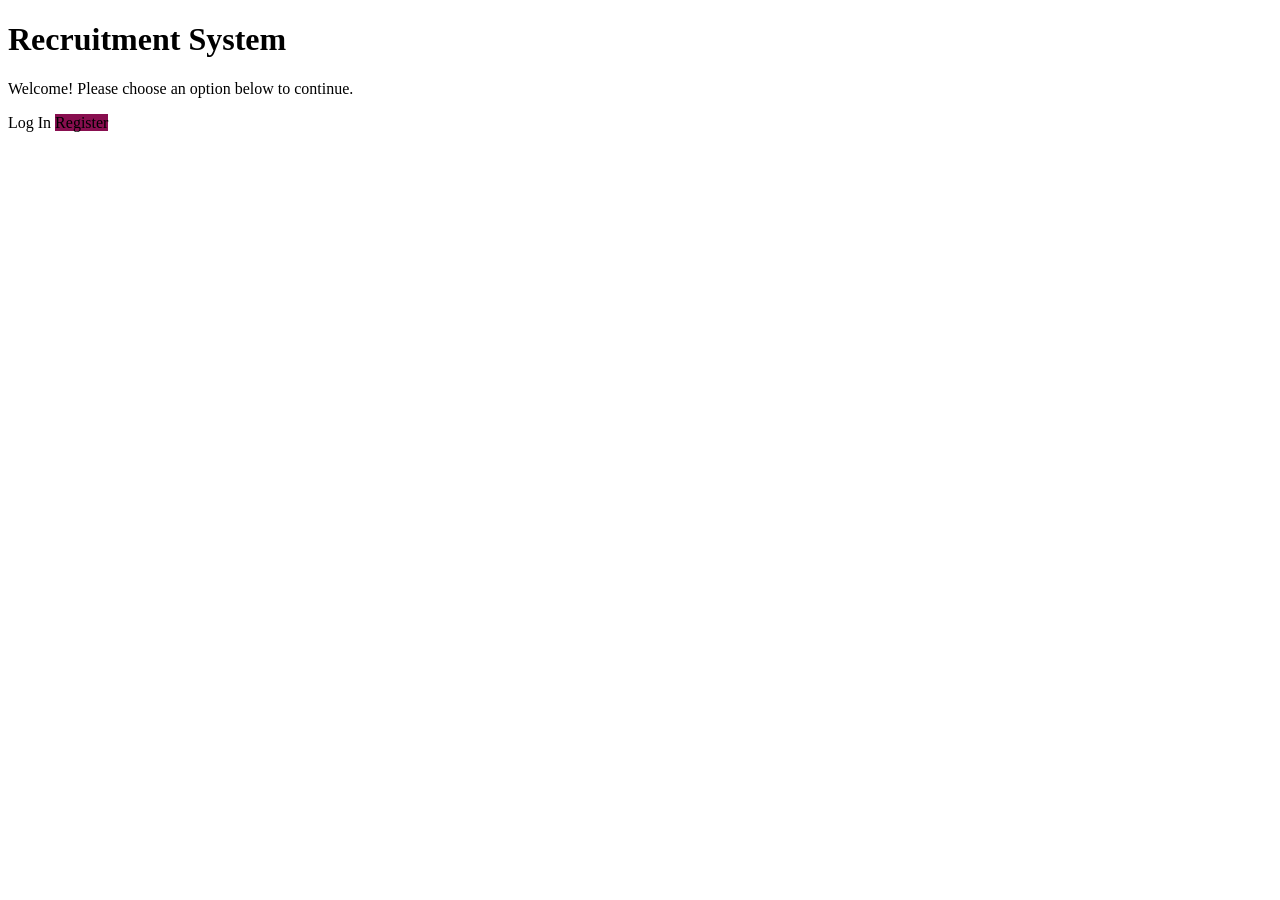
<file: src/main/resources/templates/index.html>
<!DOCTYPE html>
<html xmlns:th="http://www.thymeleaf.org">
  <head>
    <meta charset="UTF-8" />
    <title>Recruitment - Start</title>
    <link rel="stylesheet" th:href="@{/css/style.css}" />
  </head>
  <body>
    <div class="container text-center">
      <h1>Recruitment System</h1>
      <p>Welcome! Please choose an option below to continue.</p>
      <div class="mt-30 flex-row" style="justify-content: center; gap: 20px">
        <a th:href="@{/login}" class="btn">Log In</a>
        <a th:href="@{/register}" class="btn" style="background-color: #880e4f"
          >Register</a
        >
      </div>
    </div>
  </body>
</html>
</file>
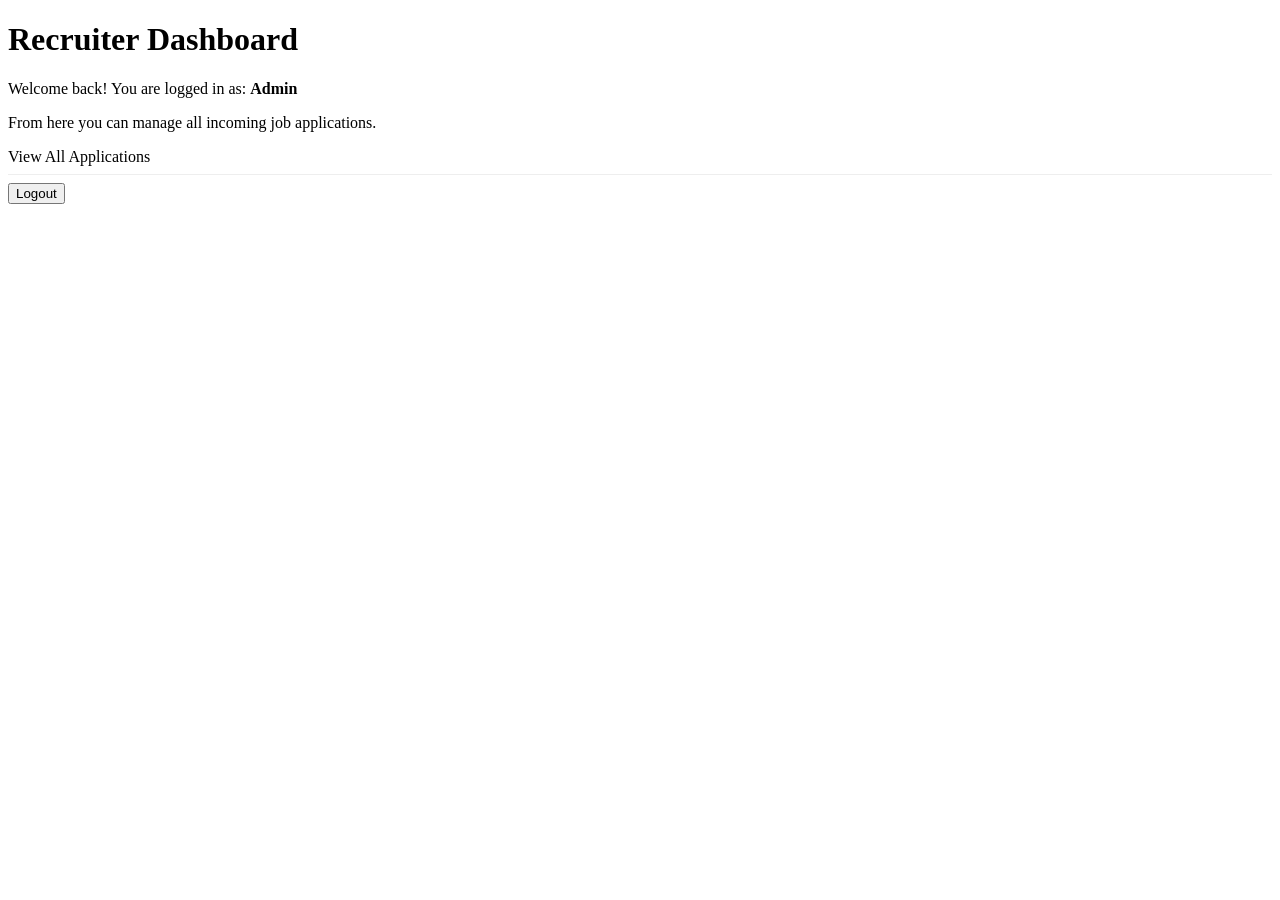
<file: src/main/resources/templates/admin-dashboard.html>
<!DOCTYPE html>
<html xmlns:th="http://www.thymeleaf.org">
  <head>
    <meta charset="UTF-8" />
    <title>Recruiter Dashboard</title>
    <link rel="stylesheet" th:href="@{/css/style.css}" />
  </head>
  <body>
    <div class="container">
      <h1>Recruiter Dashboard</h1>
      <div class="section-card">
        <p>
          Welcome back! You are logged in as:
          <strong th:text="${username}">Admin</strong>
        </p>
        <p>From here you can manage all incoming job applications.</p>
      </div>
      <div class="mt-30 text-center">
        <a th:href="@{/recruiter/applications}" class="btn"
          >View All Applications</a
        >
      </div>
      <hr class="mt-30" style="border: 0; border-top: 1px solid #eee" />
      <div class="text-center">
        <form th:action="@{/logout}" method="post">
          <button type="submit" class="btn-secondary">Logout</button>
        </form>
      </div>
    </div>
  </body>
</html>
</file>
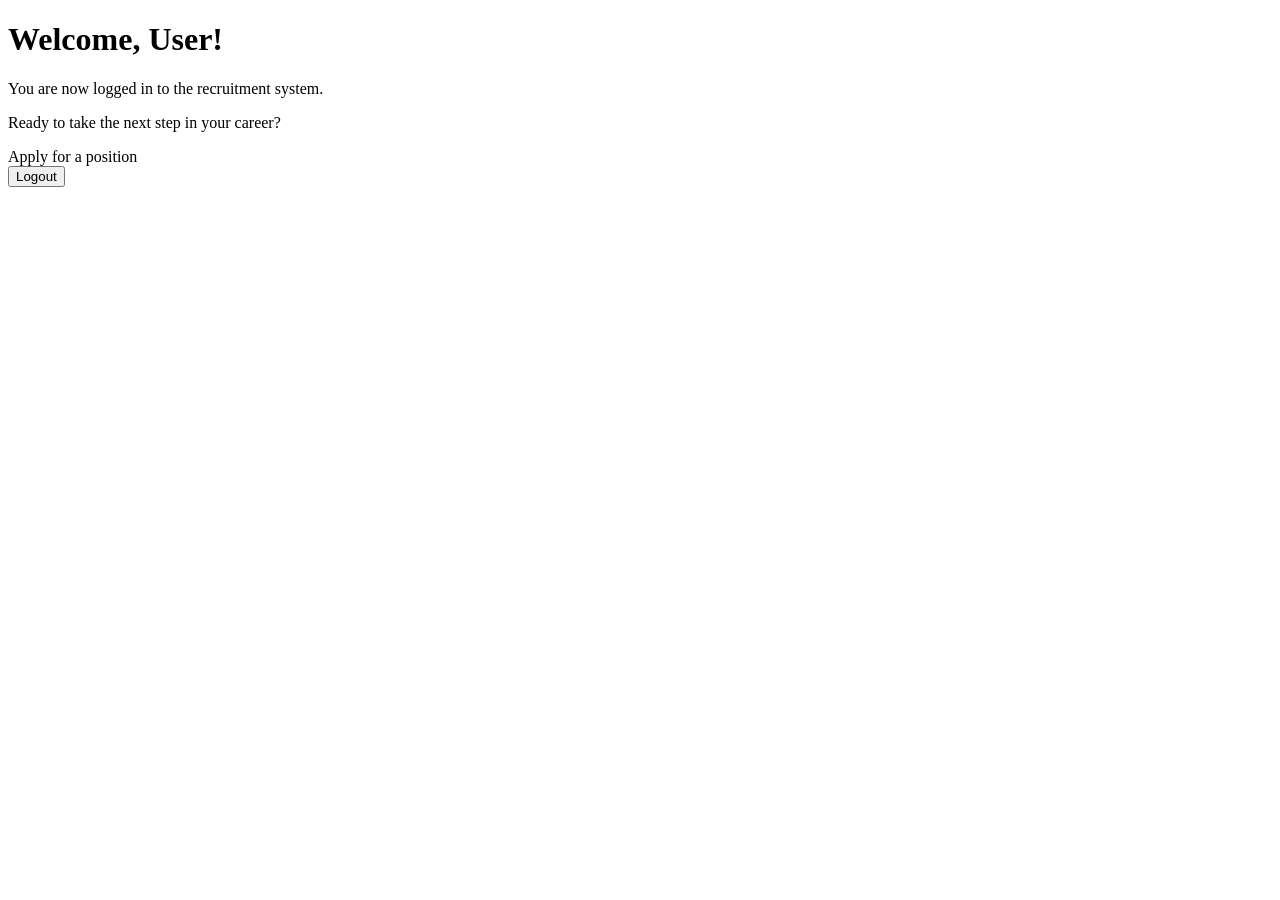
<file: src/main/resources/templates/applicant-home.html>
<!DOCTYPE html>
<html xmlns:th="http://www.thymeleaf.org">
  <head>
    <meta charset="UTF-8" />
    <title>Applicant Home</title>
    <link rel="stylesheet" th:href="@{/css/style.css}" />
  </head>
  <body>
    <div class="container">
      <h1>Welcome, <span th:text="${username}">User</span>!</h1>
      <div class="section-card">
        <p>You are now logged in to the recruitment system.</p>
        <p>Ready to take the next step in your career?</p>
      </div>
      <div class="mt-30 text-center">
        <a th:href="@{/applicant/apply}" class="btn">Apply for a position</a>
      </div>
      <div class="mt-40 text-center">
        <form th:action="@{/logout}" method="post">
          <button type="submit" class="btn-secondary">Logout</button>
        </form>
      </div>
    </div>
  </body>
</html>
</file>
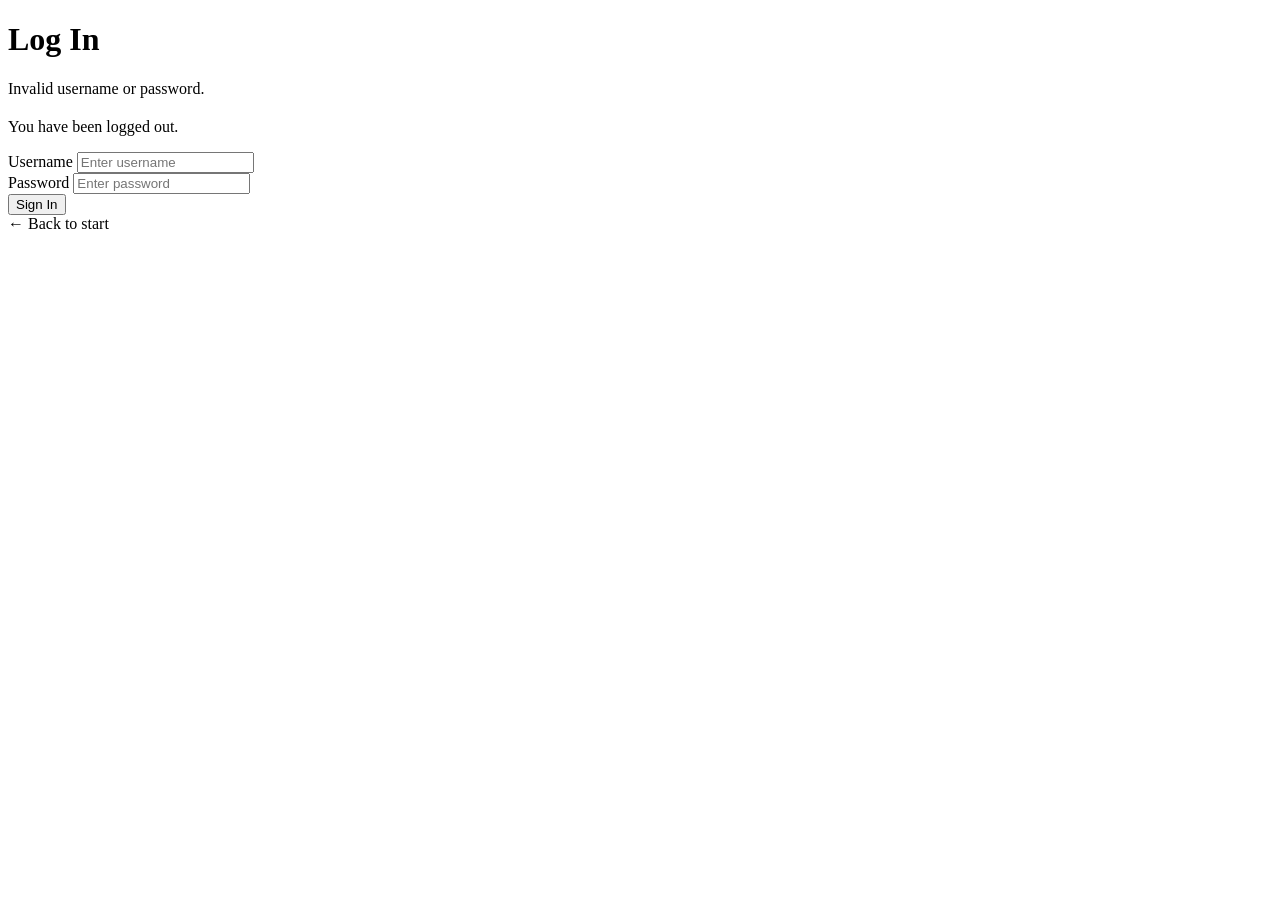
<file: src/main/resources/templates/login.html>
<!DOCTYPE html>
<html xmlns:th="http://www.thymeleaf.org">
  <head>
    <meta charset="UTF-8" />
    <title>Log In</title>
    <link rel="stylesheet" th:href="@{/css/style.css}" />
  </head>
  <body>
    <div class="container container-narrow">
      <h1>Log In</h1>

      <div th:if="${successMsg}" class="section-card success-card">
        <p th:text="${successMsg}"></p>
      </div>
      <div
        th:if="${param.error}"
        class="error-msg text-center mt-30"
        style="margin-bottom: 20px"
      >
        Invalid username or password.
      </div>
      <div th:if="${param.logout}" class="section-card">
        <p>You have been logged out.</p>
      </div>

      <form th:action="@{/login}" method="post">
        <div class="form-group">
          <label>Username</label>
          <input
            type="text"
            name="username"
            required
            placeholder="Enter username"
          />
        </div>
        <div class="form-group">
          <label>Password</label>
          <input
            type="password"
            name="password"
            required
            placeholder="Enter password"
          />
        </div>
        <button type="submit" class="btn btn-full">Sign In</button>
      </form>

      <div class="mt-30 text-center">
        <a th:href="@{/}" class="btn-secondary" style="text-decoration: none"
          >← Back to start</a
        >
      </div>
    </div>
  </body>
</html>
</file>
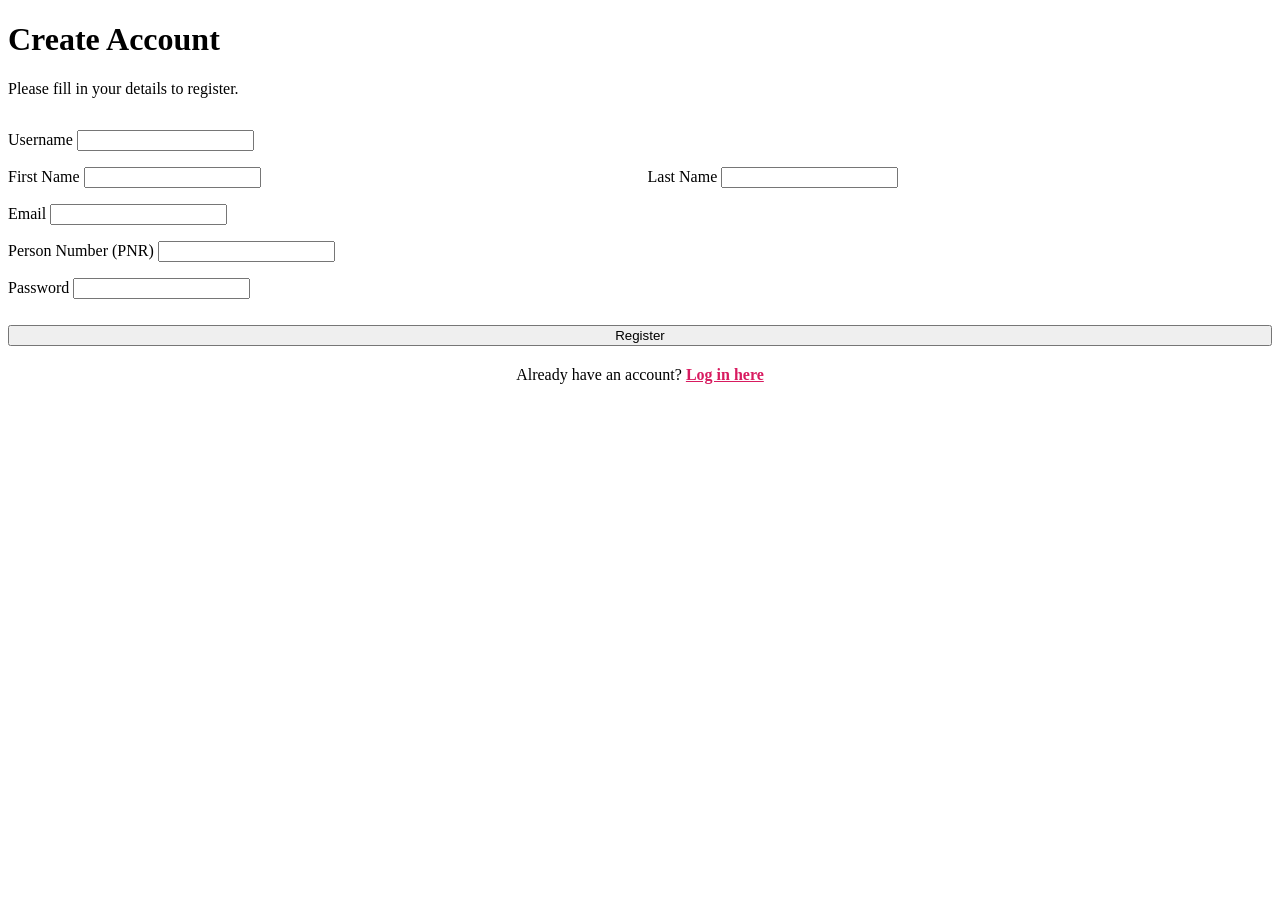
<file: src/main/resources/templates/register.html>
<!DOCTYPE html>
<html xmlns:th="http://www.thymeleaf.org">
  <head>
    <title>Register Account</title>
    <link rel="stylesheet" th:href="@{/css/style.css}" />
  </head>
  <body>
    <div class="container">
      <h1>Create Account</h1>
      <div
        th:if="${regError}"
        class="error-msg text-center"
        style="margin-bottom: 20px"
      >
        <p th:text="${regError}"></p>
      </div>
      <p style="margin-bottom: 2rem">
        Please fill in your details to register.
      </p>

      <form th:action="@{/register}" th:object="${user}" method="post">
        <div class="form-group">
          <label>Username</label>
          <input
            type="text"
            th:field="*{username}"
            th:classappend="${#fields.hasErrors('username')} ? 'is-invalid'"
          />
          <p
            class="error-msg"
            th:if="${#fields.hasErrors('username')}"
            th:errors="*{username}"
          ></p>
        </div>

        <div style="display: grid; grid-template-columns: 1fr 1fr; gap: 15px">
          <div class="form-group">
            <label>First Name</label>
            <input
              type="text"
              th:field="*{name}"
              th:classappend="${#fields.hasErrors('name')} ? 'is-invalid'"
            />
            <p
              class="error-msg"
              th:if="${#fields.hasErrors('name')}"
              th:errors="*{name}"
            ></p>
          </div>
          <div class="form-group">
            <label>Last Name</label>
            <input
              type="text"
              th:field="*{surname}"
              th:classappend="${#fields.hasErrors('surname')} ? 'is-invalid'"
            />
            <p
              class="error-msg"
              th:if="${#fields.hasErrors('surname')}"
              th:errors="*{surname}"
            ></p>
          </div>
        </div>

        <div class="form-group">
          <label>Email</label>
          <input
            type="email"
            th:field="*{email}"
            th:classappend="${#fields.hasErrors('email')} ? 'is-invalid'"
          />
          <p
            class="error-msg"
            th:if="${#fields.hasErrors('email')}"
            th:errors="*{email}"
          ></p>
        </div>

        <div class="form-group">
          <label>Person Number (PNR)</label>
          <input
            type="text"
            th:field="*{pnr}"
            th:classappend="${#fields.hasErrors('pnr')} ? 'is-invalid'"
          />
          <p
            class="error-msg"
            th:if="${#fields.hasErrors('pnr')}"
            th:errors="*{pnr}"
          ></p>
        </div>

        <div class="form-group">
          <label>Password</label>
          <input
            type="password"
            th:field="*{password}"
            th:classappend="${#fields.hasErrors('password')} ? 'is-invalid'"
          />
          <p
            class="error-msg"
            th:if="${#fields.hasErrors('password')}"
            th:errors="*{password}"
          ></p>
        </div>

        <button type="submit" class="btn" style="width: 100%; margin-top: 10px">
          Register
        </button>
      </form>

      <p style="text-align: center; margin-top: 20px">
        Already have an account?
        <a href="/login" style="color: #d81b60; font-weight: bold"
          >Log in here</a
        >
      </p>
    </div>
  </body>
</html>
</file>
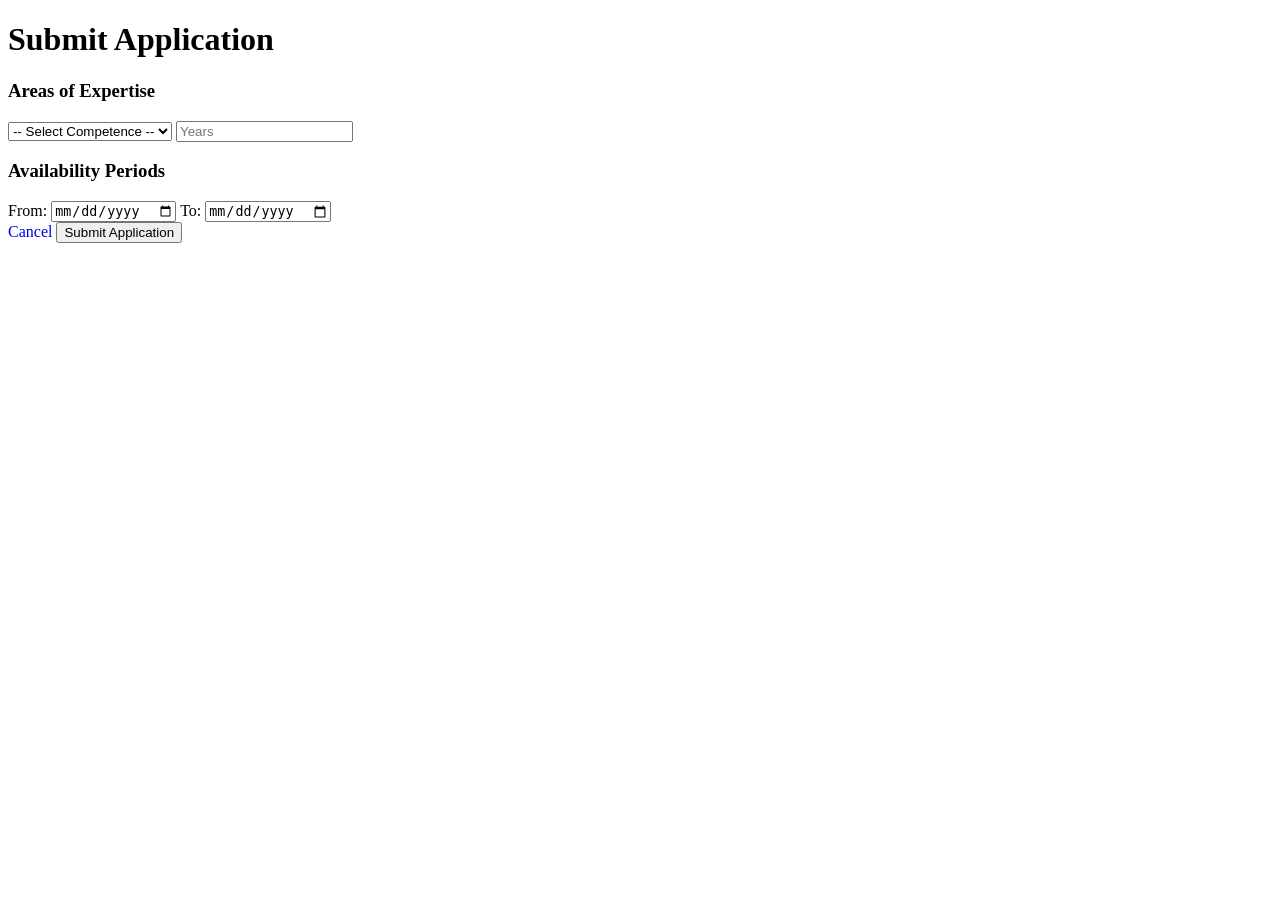
<file: src/main/resources/templates/applicant/apply.html>
<!DOCTYPE html>
<html xmlns:th="http://www.thymeleaf.org">
  <head>
    <meta charset="UTF-8" />
    <title>Apply for Position</title>
    <link rel="stylesheet" th:href="@{/css/style.css}" />
  </head>
  <body>
    <div class="container">
      <h1>Submit Application</h1>
      <form th:action="@{/applicant/apply}" th:object="${form}" method="post">
        <h3>Areas of Expertise</h3>
        <div class="section-card">
          <div th:each="comp, iter : *{competences}" class="flex-row">
            <select
              th:field="*{competences[__${iter.index}__].competenceId}"
              style="flex: 2"
            >
              <option value="">-- Select Competence --</option>
              <option
                th:each="c : ${allCompetences}"
                th:value="${c.competenceId}"
                th:text="${c.name}"
              ></option>
            </select>
            <input
              type="number"
              step="0.1"
              th:field="*{competences[__${iter.index}__].years}"
              placeholder="Years"
              style="flex: 1"
            />
          </div>
        </div>

        <h3>Availability Periods</h3>
        <div class="section-card">
          <div th:each="avail, iter : *{availabilities}" class="flex-row">
            <label>From:</label>
            <input
              type="date"
              th:field="*{availabilities[__${iter.index}__].fromDate}"
            />
            <label>To:</label>
            <input
              type="date"
              th:field="*{availabilities[__${iter.index}__].toDate}"
            />
          </div>
        </div>

        <div class="space-between mt-30">
          <a href="/home" class="btn-secondary" style="text-decoration: none"
            >Cancel</a
          >
          <button type="submit" class="btn">Submit Application</button>
        </div>
      </form>
    </div>
  </body>
</html>
</file>
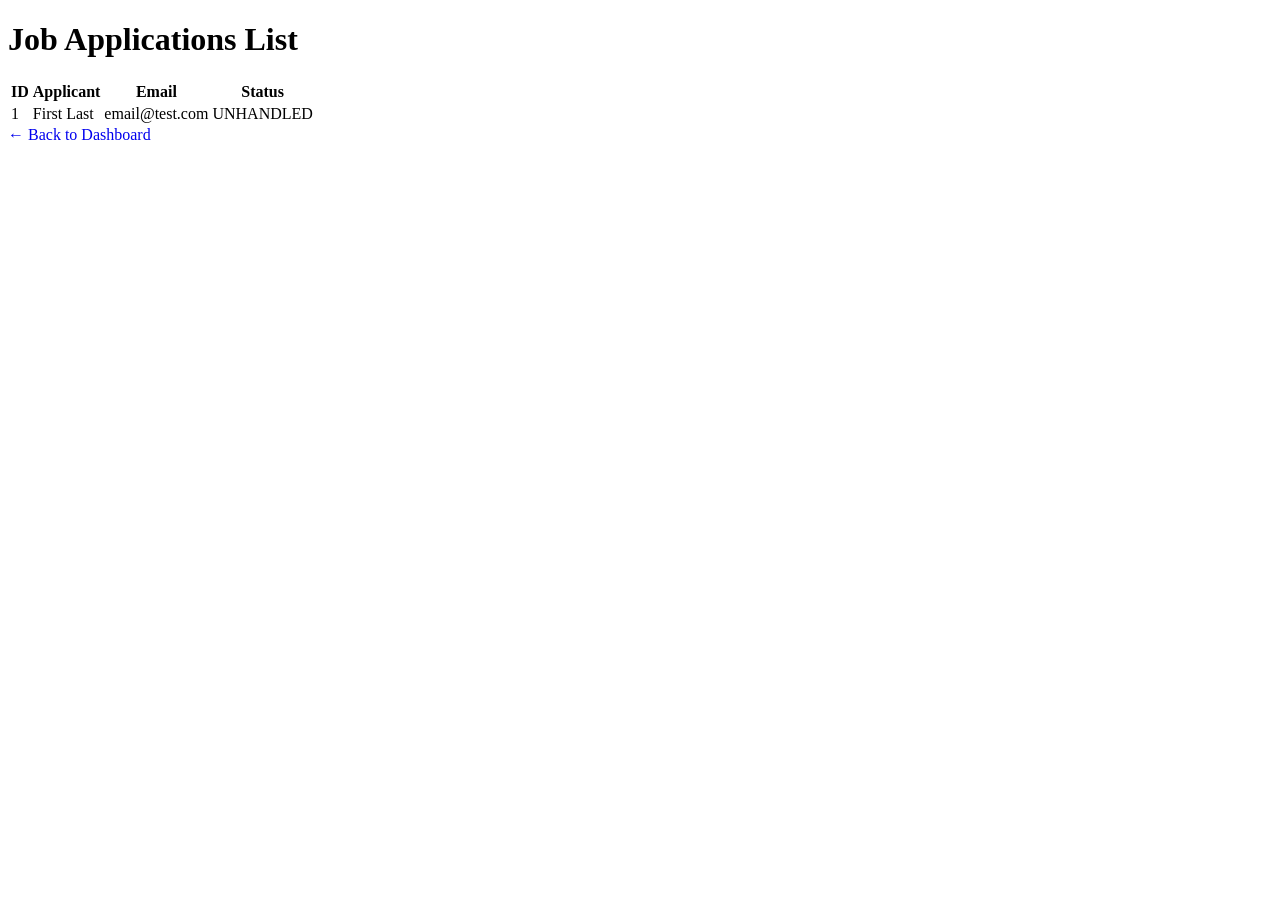
<file: src/main/resources/templates/recruiter/applications.html>
<!DOCTYPE html>
<html xmlns:th="http://www.thymeleaf.org" lang="en">
  <head>
    <meta charset="UTF-8" />
    <title>Recruitment - Applications</title>
    <link rel="stylesheet" th:href="@{/css/style.css}" />
  </head>
  <body>
    <div class="container container-wide">
      <h1>Job Applications List</h1>
      <table>
        <thead>
          <tr>
            <th>ID</th>
            <th>Applicant</th>
            <th>Email</th>
            <th>Status</th>
          </tr>
        </thead>
        <tbody>
          <tr th:each="app : ${applications}">
            <td th:text="${app.id}">1</td>
            <td th:text="${app.fullName}">First Last</td>
            <td th:text="${app.email}">email@test.com</td>
            <td class="status-col" th:text="${app.status}">UNHANDLED</td>
          </tr>
        </tbody>
      </table>
      <div class="mt-30">
        <a href="/home" class="btn-secondary" style="text-decoration: none"
          >← Back to Dashboard</a
        >
      </div>
    </div>
  </body>
</html>
</file>
